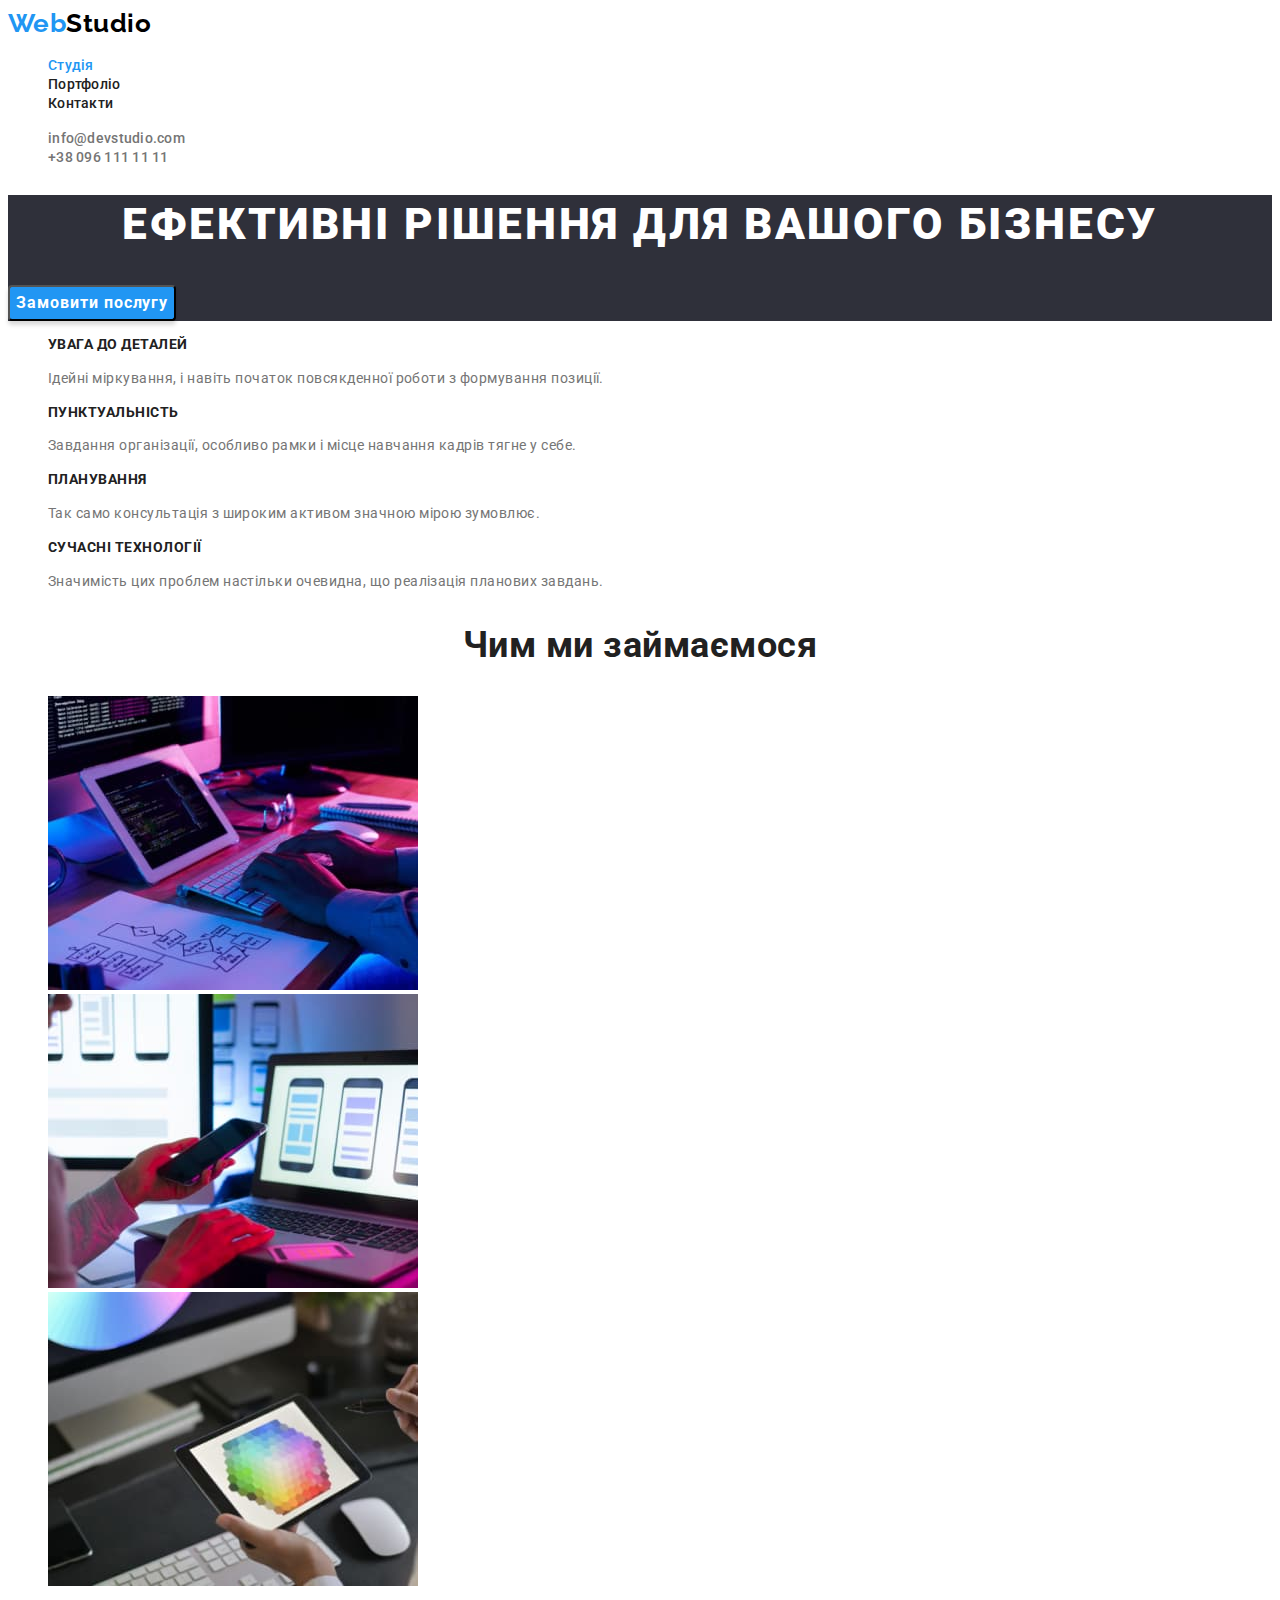
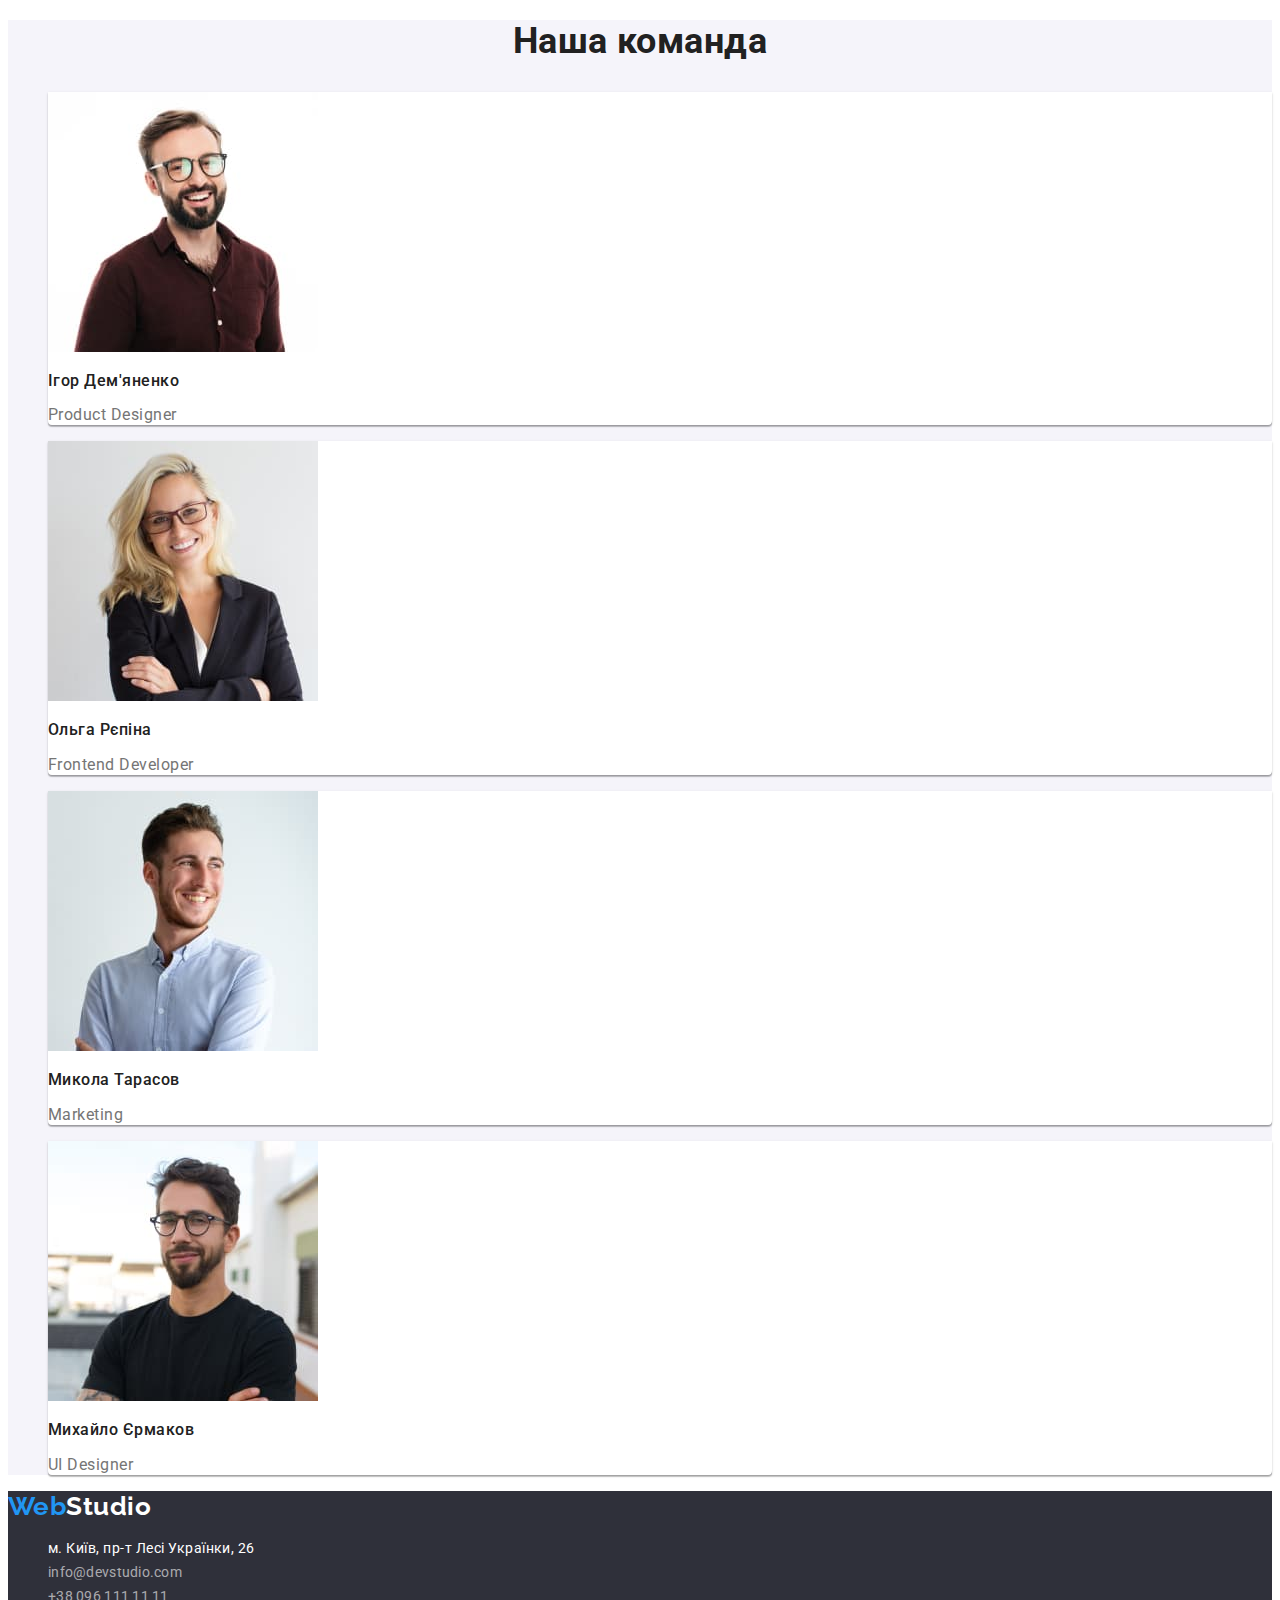
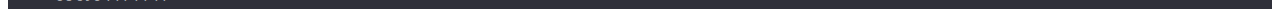
<file: index.html>
<!DOCTYPE html>
<html lang="uk">

<head>
    <meta charset="utf-8" />
    <meta http-equiv="X-UA-Compatible" content="IE=edge" />
    <title>Web Studio (Version 2.1)</title>
    <meta name="viewport" content="width=device-width, initial-scale=1" />
    <link rel="preconnect" href="https://fonts.googleapis.com">
    <link rel="preconnect" href="https://fonts.gstatic.com" crossorigin>
    <link
        href="https://fonts.googleapis.com/css2?family=Raleway:wght@700&family=Roboto:wght@400;500;700;900&display=swap"
        rel="stylesheet">
    <link rel="stylesheet" href="./css/styles.css" />

</head>

<body>
    <!-- шапка -->
    <header class="page-header">
        <!-- Навігація по сайту -->
        <nav>
            <a href="./index.html" class="logo"><span class="logo-accent">Web</span>Studio</a>
            <ul class="site-nav list">
                <li><a href="./index.html" class="link current">Студія</a></li>
                <li><a href="./portfolio.html" class="link">Портфоліо</a></li>
                <li><a href="#" class="link">Контакти</a></li>
            </ul>
        </nav>
        <ul class="list">
            <li><a href="mailto:info@devstudio.com" class="contacts">info@devstudio.com</a></li>
            <li><a href="tel:+380961111111" class="contacts">+38 096 111 11 11</a></li>
        </ul>
    </header>
    <main>
        <!-- Велике поле з кнопкою -->
        <section class="hero">
            <h1 class="hero-title">Ефективні рішення для вашого бізнесу</h1>
            <button type="button" class="hero-btn">Замовити послугу</button>
        </section>
        <!-- Наші переваги -->
        <section class="section">
            <h2 class="visually-hidden">Наші переваги</h2>
            <ul class="benefits list">
                <li>
                    <h3 class="title">Увага до деталей</h3>
                    <p class="benefits-text">Ідейні міркування, і навіть початок повсякденної роботи з формування
                        позиції.</p>
                </li>
                <li>
                    <h3 class="title">Пунктуальність</h3>
                    <p class="benefits-text">Завдання організації, особливо рамки і місце навчання кадрів тягне у себе.
                    </p>
                </li>
                <li>
                    <h3 class="title">Планування</h3>
                    <p class="benefits-text">Так само консультація з широким активом значною мірою зумовлює.</p>
                </li>
                <li>
                    <h3 class="title">Сучасні технології</h3>
                    <p class="benefits-text">Значимість цих проблем настільки очевидна, що реалізація планових завдань.
                    </p>
                </li>
            </ul>
        </section>
        <!-- Чим ми займаємося -->
        <section class="features section">
            <h2 class="section-title">Чим ми займаємося</h2>
            <ul class="list">
                <li>
                    <img src="images/features1.jpg"
                        alt="крупним планом зображення програміста, який працює на робочому столі в офісі" width="370">
                </li>
                <li>
                    <img src="images/features2.jpg" alt="дизайнери веб-інтерфейсу розробляють програми для смартфонів"
                        width="370">
                </li>
                <li>
                    <img src="images/features3.jpg"
                        alt="веб-дизайнер із робочим графічним планшетом із вибором кольорів" width="370">
                </li>
            </ul>
        </section>
        <!-- Наша команда -->
        <section class="team section">
            <h2 class="section-title">Наша команда</h2>
            <ul class="list">
                <li class="team-member">
                    <img src="images/ourteam-igor.jpg" alt="фото Ігоря Дем'яненко" width="270">
                    <h3 class="title">Ігор Дем'яненко</h3>
                    <p class="team-member-text">Product Designer</p>
                </li>
                <li class="team-member">
                    <img src="images/ourteam-olga.jpg" alt="фото Ольги Рєпіної" width="270">
                    <h3 class="title">Ольга Рєпіна</h3>
                    <p class="team-member-text">Frontend Developer</p>
                </li>
                <li class="team-member">
                    <img src="images/ourteam-mykola.jpg" alt="фото Миколи Тарасова" width="270">
                    <h3 class="title">Микола Тарасов</h3>
                    <p class="team-member-text">Marketing</p>
                </li>
                <li class="team-member">
                    <img src="images/ourteam-myhailo.jpg" alt="фото Михайла Єрмакова" width="270">
                    <h3 class="title">Михайло Єрмаков</h3>
                    <p class="team-member-text">UI Designer</p>
                </li>
            </ul>
        </section>
    </main>
    <!-- футер -->
    <footer>
        <a href="./index.html" class="logo"><span class="logo-accent">Web</span>Studio</a>
        <address>
            <ul class="list">
                <li><a href="https://goo.gl/maps/CPtrU1FHBa2aNyZL9" class="location" target="_blank"
                        rel="noopener noreferrer nofollow">м. Київ, пр-т Лесі Українки, 26</a></li>
                <li><a href="mailto:info@devstudio.com" class="contacts">info@devstudio.com</a></li>
                <li><a href="tel:+380961111111" class="contacts">+38 096 111 11 11</a></li>
            </ul>
        </address>
    </footer>
</body>

</html>
</file>
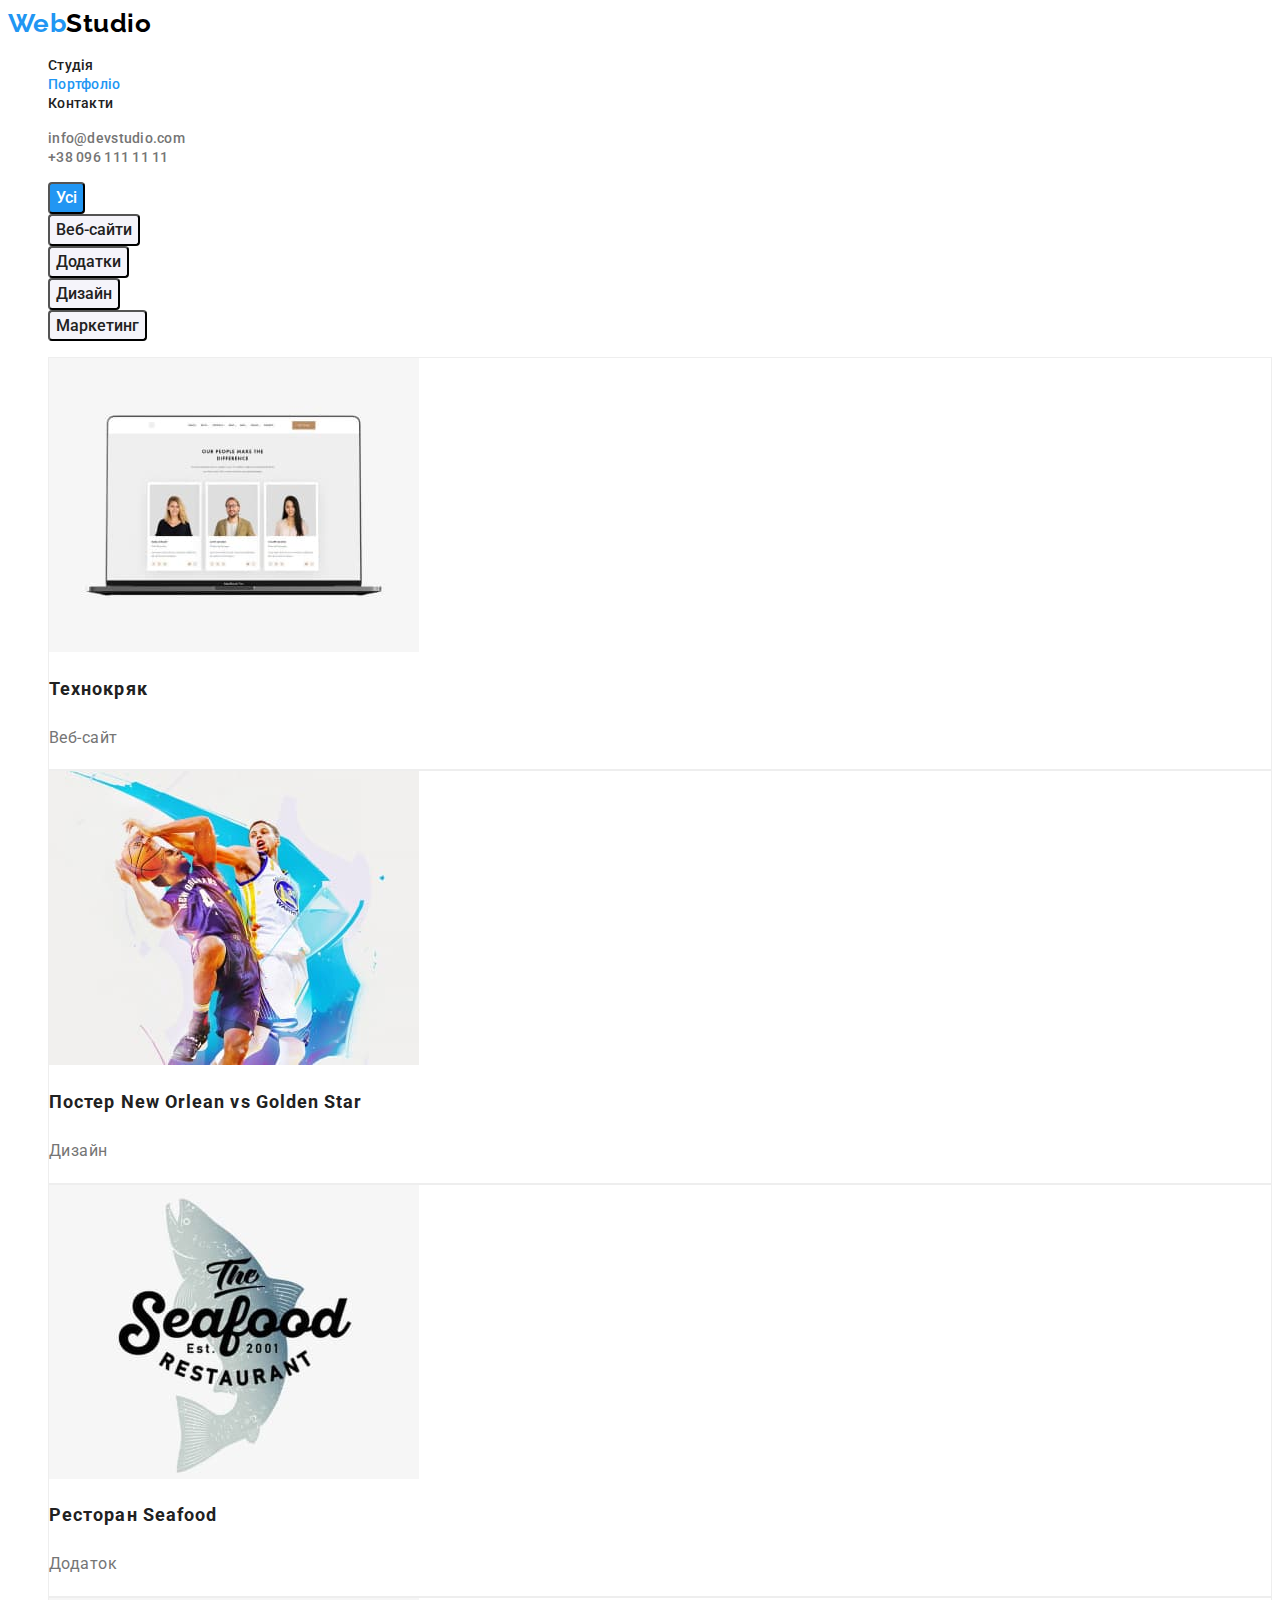
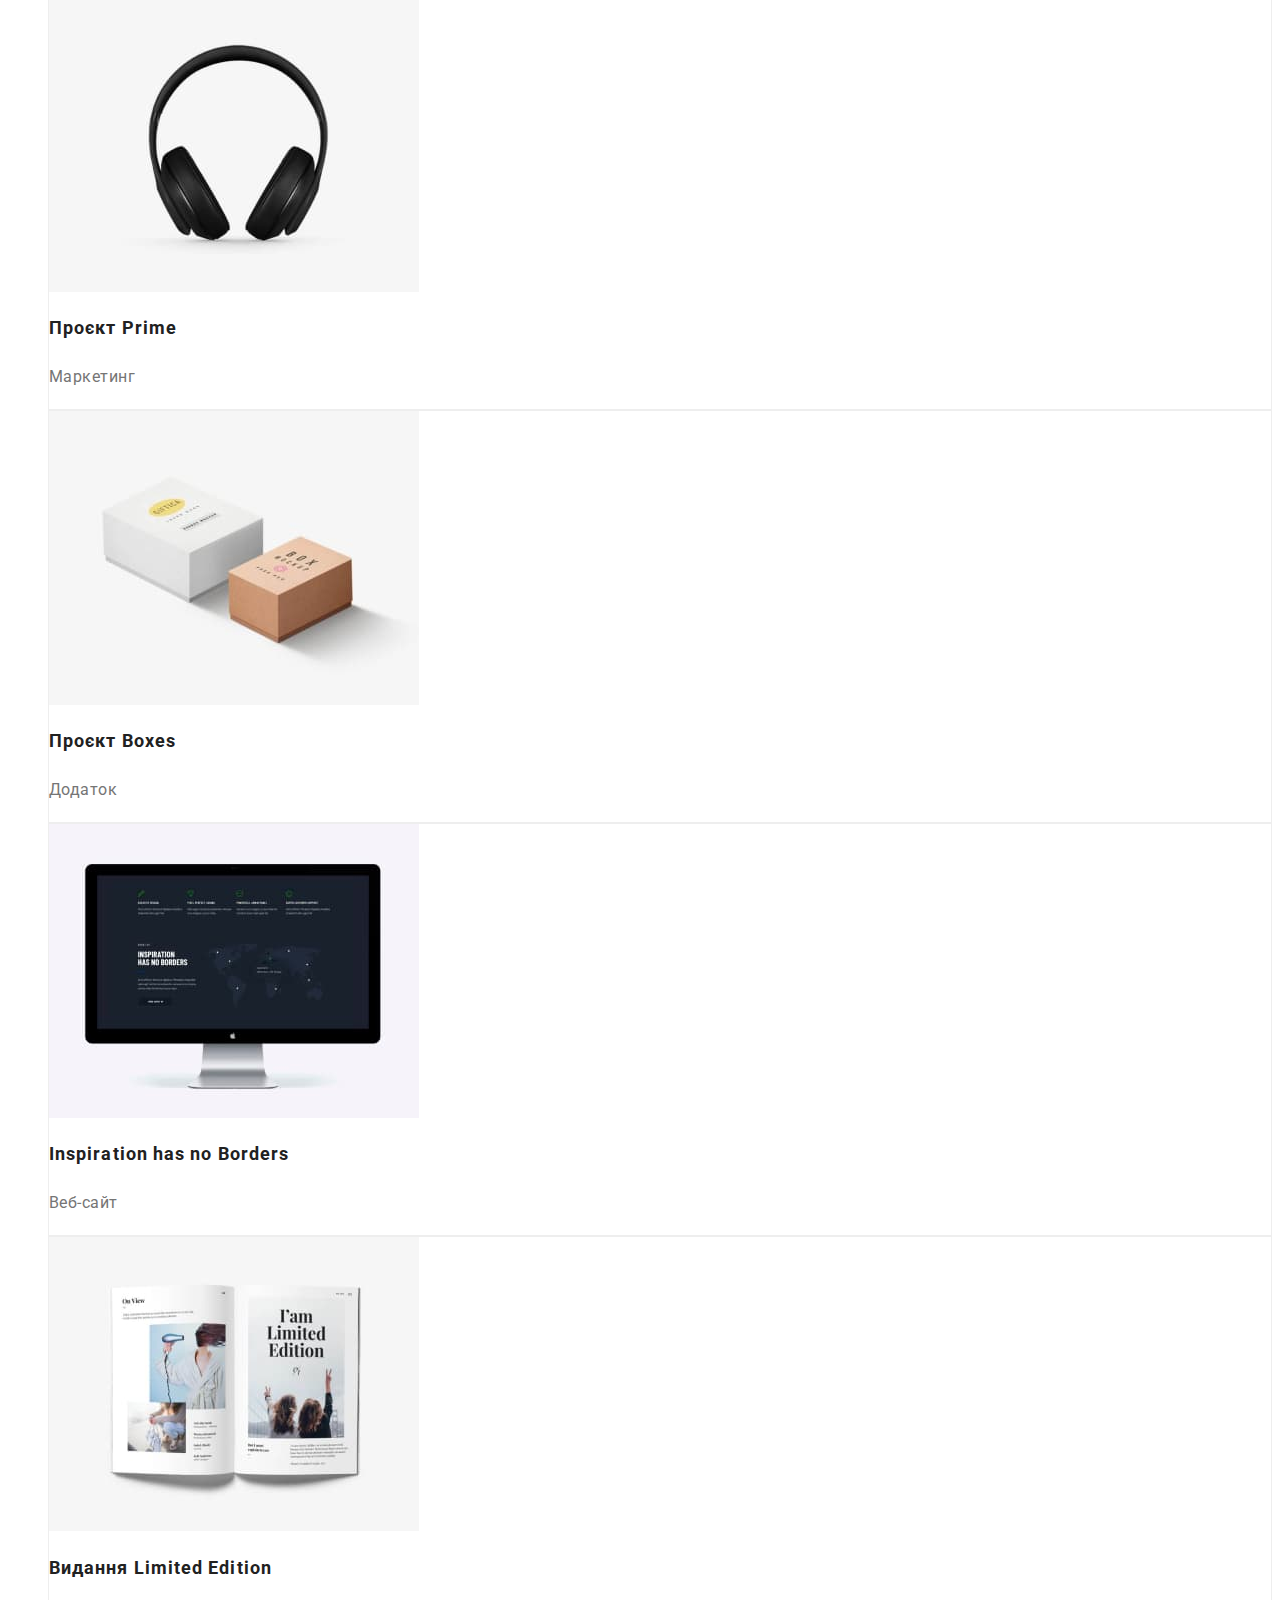
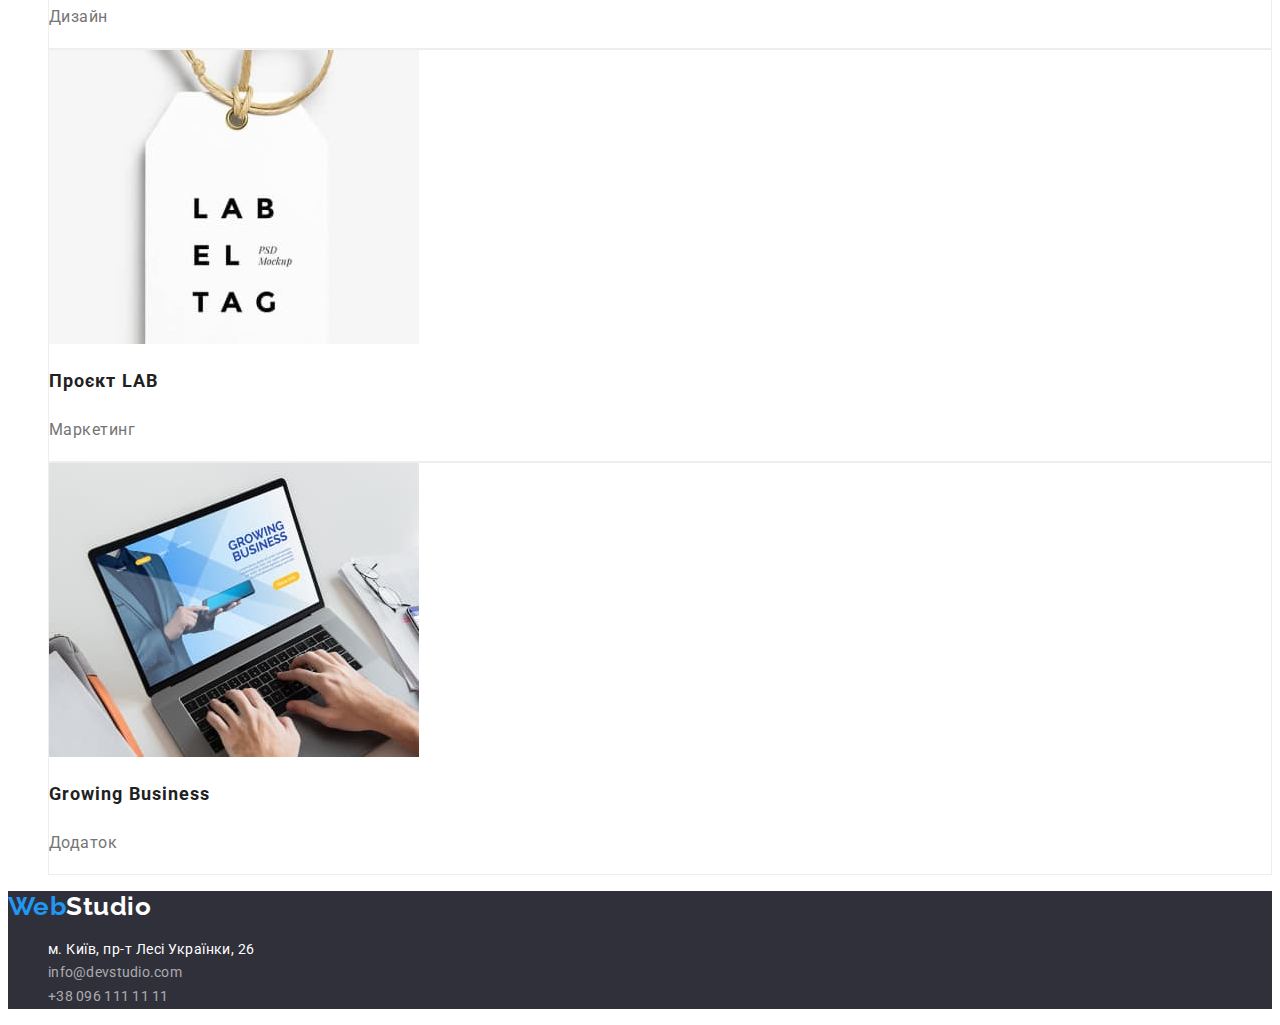
<file: portfolio.html>
<!DOCTYPE html>
<html lang="uk">

<head>
    <meta charset="utf-8" />
    <meta http-equiv="X-UA-Compatible" content="IE=edge" />
    <title>Web Studio (Version 2.1)</title>
    <meta name="viewport" content="width=device-width, initial-scale=1" />
    <link rel="preconnect" href="https://fonts.googleapis.com">
    <link rel="preconnect" href="https://fonts.gstatic.com" crossorigin>
    <link
        href="https://fonts.googleapis.com/css2?family=Raleway:wght@700&family=Roboto:wght@400;500;700;900&display=swap"
        rel="stylesheet">
    <link rel="stylesheet" href="./css/styles.css" />

</head>

<body>
    <!-- шапка -->
    <header class="page-header">
        <!-- Навігація по сайту -->
        <nav>
            <a href="./index.html" class="logo"><span class="logo-accent">Web</span>Studio</a>
            <ul class="site-nav list">
                <li><a href="./index.html" class="link">Студія</a></li>
                <li><a href="./portfolio.html" class="link current">Портфоліо</a></li>
                <li><a href="#" class="link">Контакти</a></li>
            </ul>
        </nav>
        <ul class="list">
            <li><a href="mailto:info@devstudio.com" class="contacts">info@devstudio.com</a></li>
            <li><a href="tel:+380961111111" class="contacts">+38 096 111 11 11</a></li>
        </ul>
    </header>
    <main>
        <section class="projects">
            <h1 class="visually-hidden">Projects</h1>
            <ul class="filter list">
                <li><button type="button" class="filter-button current">Усі</button></li>
                <li><button type="button" class="filter-button">Веб-сайти</button></li>
                <li><button type="button" class="filter-button">Додатки</button></li>
                <li><button type="button" class="filter-button">Дизайн</button></li>
                <li><button type="button" class="filter-button">Маркетинг</button></li>
            </ul>
            <ul class="list">
                <li class="projects-item"><img src="./images/project1.jpg" alt="ноутбук з відкритим вебсайтом"
                        width="370">
                    <h2 class="title">Технокряк</h2>
                    <p class="text">Веб-сайт</p>
                </li>
                <li class="projects-item"><img src="./images/project2.jpg" alt="2 баскетболісти" width="370">
                    <h2 class="title">Постер New Orlean vs Golden Star</h2>
                    <p class="text">Дизайн</p>
                </li>
                <li class="projects-item"><img src="./images/project3.jpg" alt="лого рибного ресторану" width="370">
                    <h2 class="title">Ресторан Seafood</h2>
                    <p class="text">Додаток</p>
                </li>
                <li class="projects-item"><img src="./images/project4.jpg" alt="навушники" width="370">
                    <h2 class="title">Проєкт Prime</h2>
                    <p class="text">Маркетинг</p>
                </li>
                <li class="projects-item"><img src="./images/project5.jpg" alt="2 коробки" width="370">
                    <h2 class="title">Проєкт Boxes</h2>
                    <p class="text">Додаток</p>
                </li>
                <li class="projects-item"><img src="./images/project6.jpg" alt="компьютер Apple" width="370">
                    <h2 class="title">Inspiration has no Borders</h2>
                    <p class="text">Веб-сайт</p>
                </li>
                <li class="projects-item"><img src="./images/project7.jpg" alt="відкрита книга" width="370">
                    <h2 class="title">Видання Limited Edition</h2>
                    <p class="text">Дизайн</p>
                </li>
                <li class="projects-item"><img src="./images/project8.jpg" alt="етикетка від одягу" width="370">
                    <h2 class="title">Проєкт LAB</h2>
                    <p class="text">Маркетинг</p>
                </li>
                <li class="projects-item"><img src="./images/project9.jpg" alt="людина працює на ноутбуці" width="370">
                    <h2 class="title">Growing Business</h2>
                    <p class="text">Додаток</p>
                </li>
            </ul>
        </section>
    </main>
    <!-- футер -->
    <footer>
        <a href="./index.html" class="logo"><span class="logo-accent">Web</span>Studio</a>
        <address>
            <ul class="list">
                <li><a href="https://goo.gl/maps/CPtrU1FHBa2aNyZL9" class="location" target="_blank"
                        rel="noopener noreferrer nofollow">м. Київ, пр-т Лесі Українки, 26</a></li>
                <li><a href="mailto:info@devstudio.com" class="contacts">info@devstudio.com</a></li>
                <li><a href="tel:+380961111111" class="contacts">+38 096 111 11 11</a></li>
            </ul>
        </address>
    </footer>
</body>

</html>
</file>
<file: css/styles.css>
:root {
  --primary-text-color: #757575;
  --main-light-color: #ffffff;
  --main-dark-color: #212121;
  --accent-color: #2196f3;
  --background-color: #ffffff;
  --section-background-color: #2f303a;
  --secondary-bcg-color: #f5f4fa;
}
body {
  background-color: var(--background-color);
  color: var(--primary-text-color);
  font-family: 'Roboto', sans-serif;
  font-weight: 400;
  letter-spacing: 0.03em;
}
a {
  text-decoration: none;
}
.list {
  list-style: none;
}
.logo {
  color: #000000;
  font-family: 'Raleway';
  font-weight: 700;
  font-size: 26px;
  line-height: 1.19;
}
.logo-accent {
  color: var(--accent-color);
}
/* Site nav */
.site-nav .link {
  color: var(--main-dark-color);
  font-weight: 500;
  font-size: 14px;
  line-height: 1.14;
  letter-spacing: 0.02em;
}
.site-nav .link:hover,
.site-nav .link:focus {
  color: var(--accent-color);
}
.site-nav .link.current {
  color: var(--accent-color);
}
/* Контакты */
.contacts {
  color: var(--primary-text-color);
  font-weight: 500;
  font-size: 14px;
  line-height: 1.14;
  letter-spacing: 0.02em;
}
.contacts:hover,
.contacts:focus {
  color: var(--accent-color);
}

/* Общие для всех */
.title {
  color: var(--main-dark-color);
}
.section-title {
  color: var(--main-dark-color);
  font-weight: 700;
  font-size: 36px;
  line-height: 1.17;
  text-align: center;
}
.visually-hidden {
  position: absolute;
  white-space: nowrap;
  width: 1px;
  height: 1px;
  overflow: hidden;
  border: 0;
  padding: 0;
  clip: rect(0 0 0 0);
  clip-path: inset(50%);
  margin: -1px;
}

/* Секция-герой */
.hero {
  background-color: var(--section-background-color);
}
.hero-title {
  color: var(--main-light-color);
  font-weight: 900;
  font-size: 44px;
  line-height: 1.36;
  letter-spacing: 0.06em;
  text-align: center;
  text-transform: uppercase;
}
.hero-btn {
  color: var(--main-light-color);
  background-color: var(--accent-color);
  box-shadow: 0px 4px 4px rgba(0, 0, 0, 0.15);
  border-radius: 4px;
  cursor: pointer;
  font-family: inherit;
  font-weight: 700;
  font-size: 16px;
  line-height: 1.88;
  letter-spacing: 0.06em;
}
.hero-btn:hover,
.hero-btn:focus {
  color: var(--main-light-color);
  background: #188ce8;
  box-shadow: 0px 4px 4px rgba(0, 0, 0, 0.15);
  border-radius: 4px;
}

/* Наші переваги (benefits) */
.benefits .title {
  font-weight: 700;
  font-size: 14px;
  line-height: 1.14;
  text-transform: uppercase;
}
.benefits-text {
  font-size: 14px;
  line-height: 1.7;
}

/* Чем занимаемся (features) */

/* team */
.team {
  background-color: var(--secondary-bcg-color);
}
.team .team-member {
  background: var(--background-color);
  box-shadow: 0px 1px 3px rgba(0, 0, 0, 0.12), 0px 1px 1px rgba(0, 0, 0, 0.14),
    0px 2px 1px rgba(0, 0, 0, 0.2);
  border-radius: 0px 0px 4px 4px;
}
.team-member .title {
  font-weight: 500;
  font-size: 16px;
  line-height: 1.18;
}
.team-member-text {
  font-size: 16px;
  line-height: 1.18;
}

/* Футер */
footer {
  background-color: var(--section-background-color);
}
footer .logo {
  color: var(--main-light-color);
}
address .contacts {
  font-style: normal;
  font-weight: 400;
  font-size: 14px;
  line-height: 1.71;
  color: rgba(255, 255, 255, 0.6);
}
.location {
  font-style: normal;
  font-size: 14px;
  line-height: 1.71;
  color: var(--main-light-color);
}
.location:hover,
.location:focus {
  color: var(--accent-color);
}

/* Стили для portfolio.html */
.filter-button {
  background-color: var(--secondary-bcg-color);
  color: var(--main-dark-color);
  cursor: pointer;
  font-family: inherit;
  font-weight: 500;
  font-size: 16px;
  line-height: 1.62;
  text-align: center;
  background: var(--secondary-bcg-color);
  border-radius: 4px;
}

.filter-button:hover,
.filter-button:focus,
.filter-button.current {
  background-color: var(--accent-color);
  color: var(--main-light-color);
}
.projects .title {
  font-weight: 700;
  font-size: 18px;
  line-height: 2;
  letter-spacing: 0.06em;
}
.projects .text {
  font-size: 16px;
  line-height: 1.88;
}
.projects-item {
  border: 1px solid #eeeeee;
}
</file>
